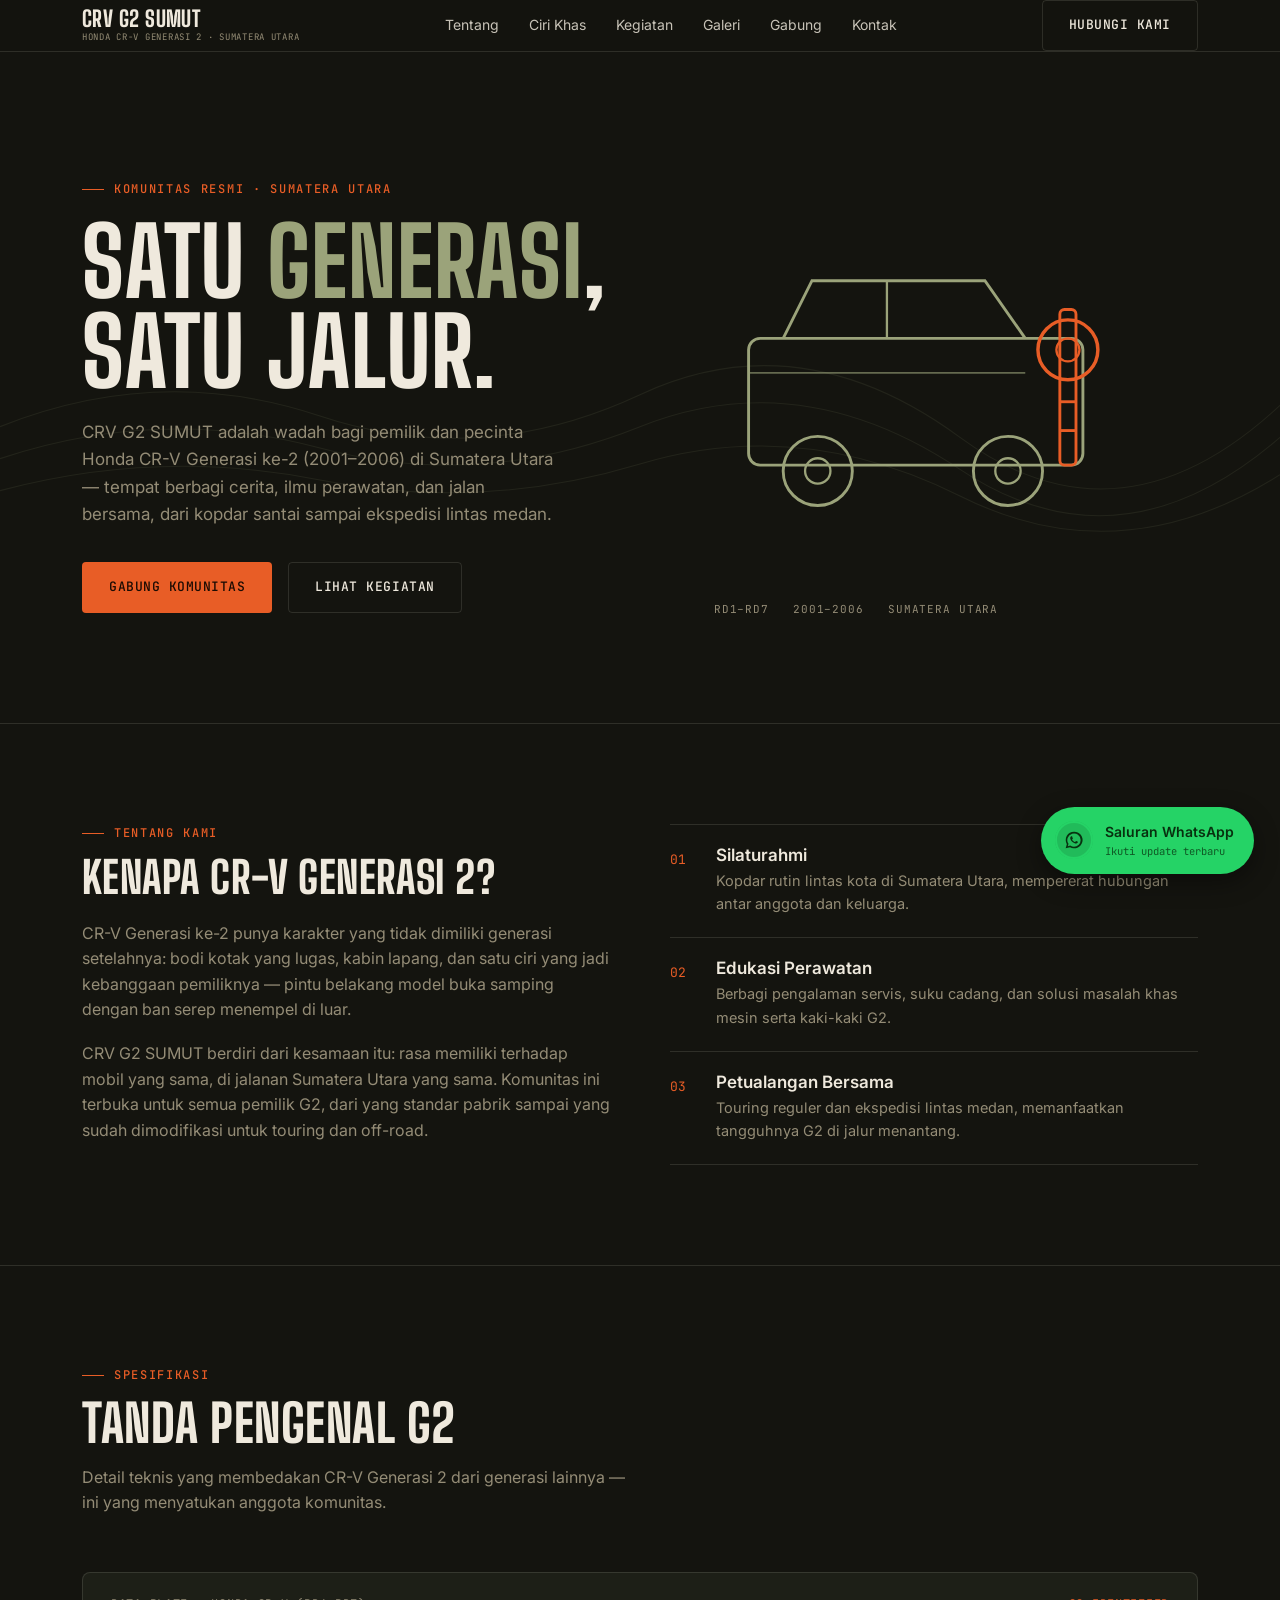
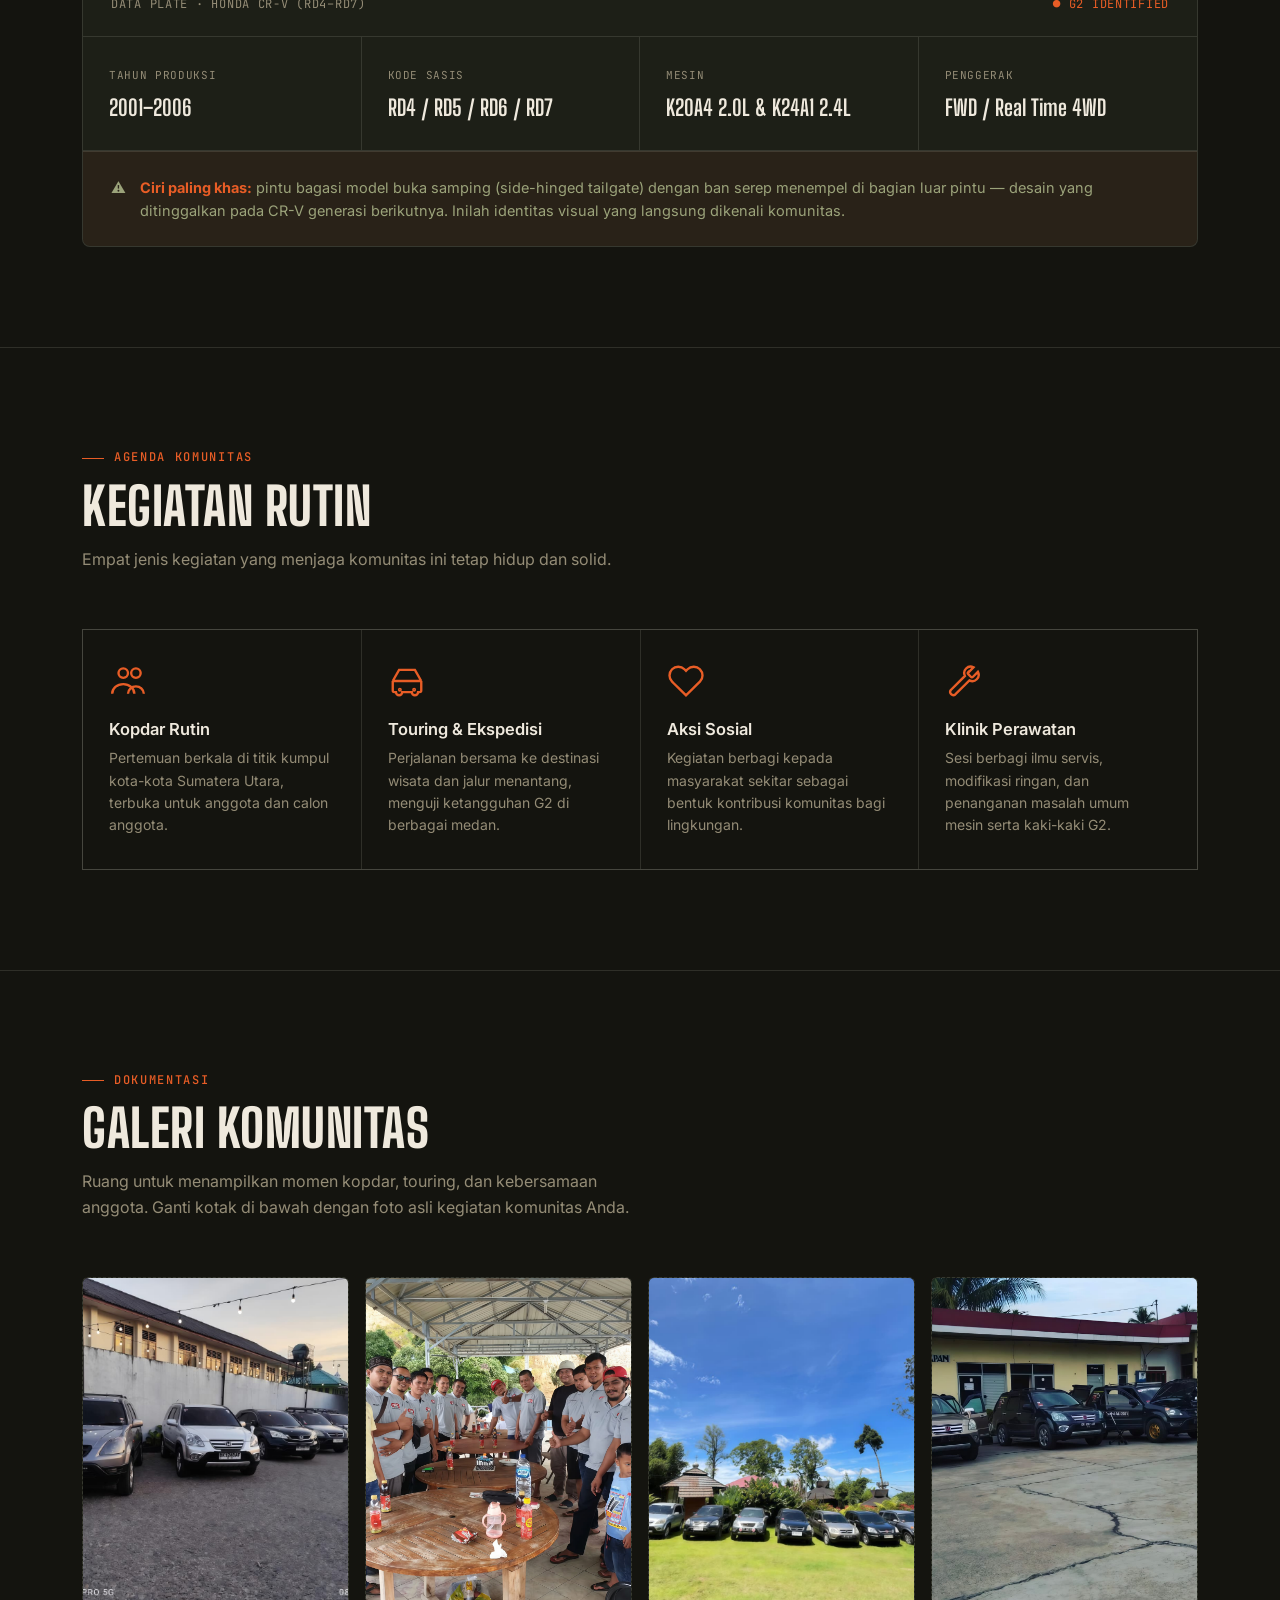
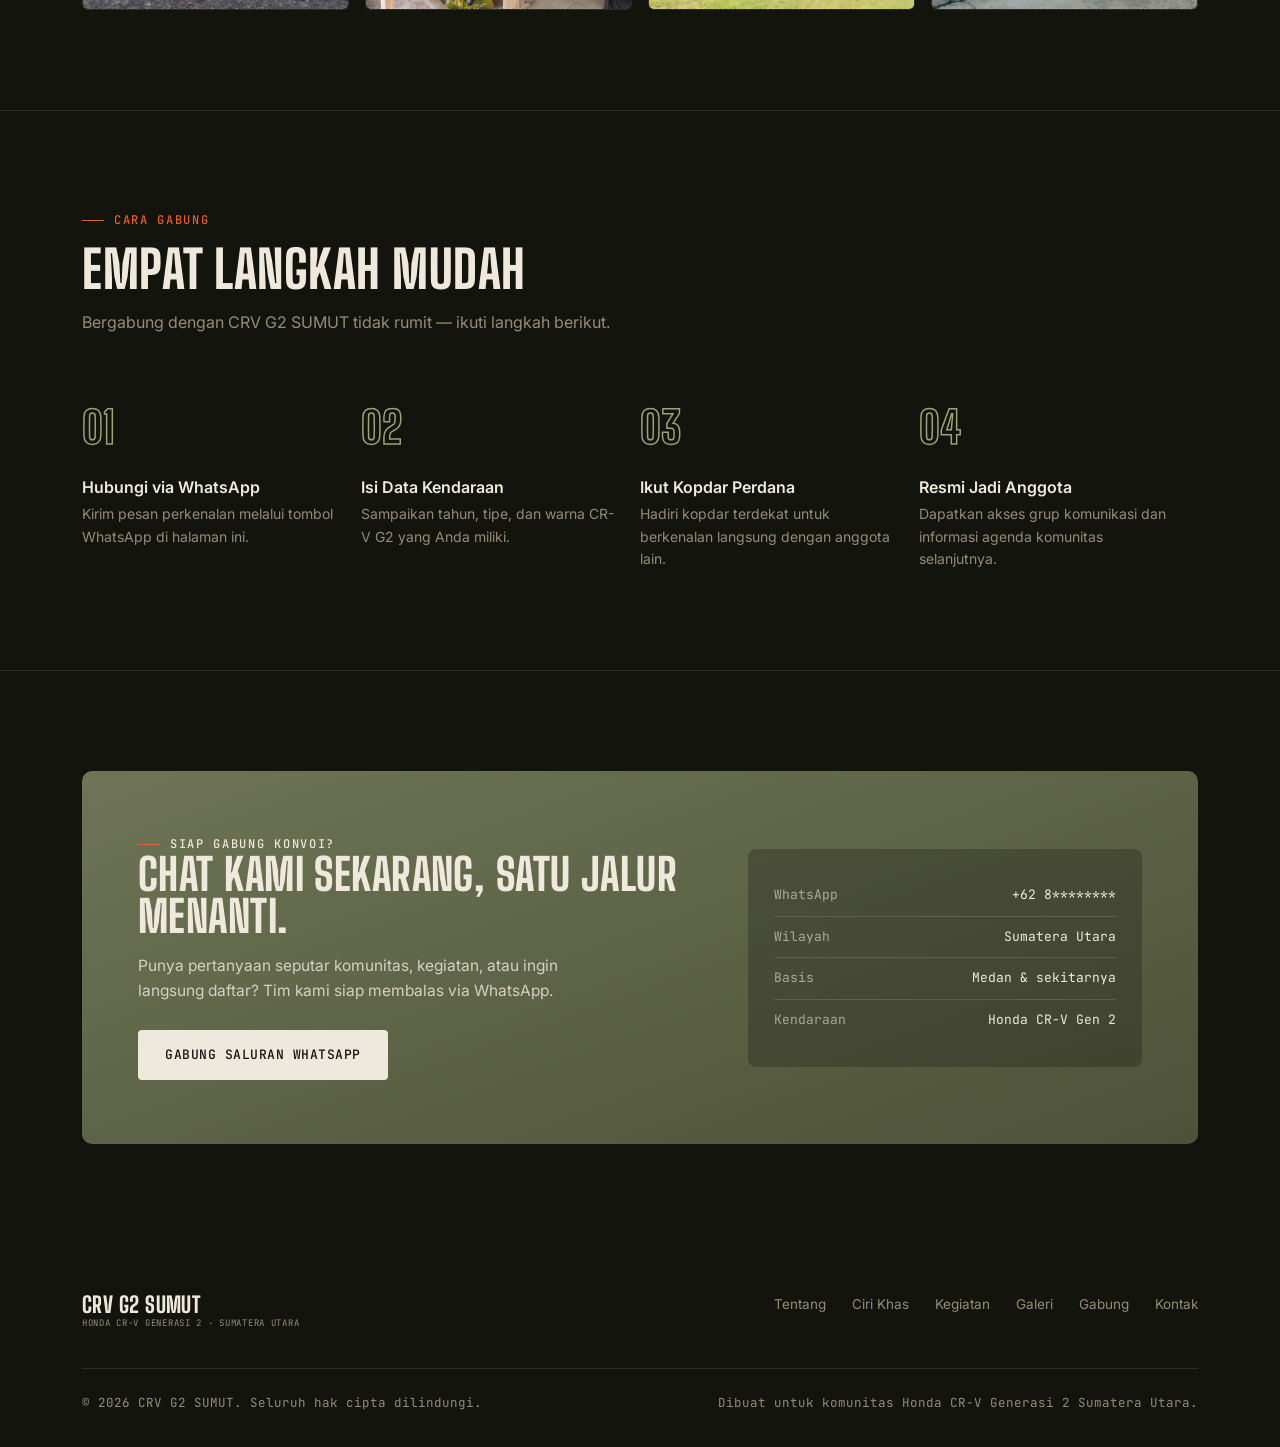
<file: index.html>
<!DOCTYPE html>
<html lang="id">
<head>
<meta charset="UTF-8">
<meta name="viewport" content="width=device-width, initial-scale=1.0">
<title>CRV G2 SUMUT — Komunitas Honda CR-V Generasi 2 Sumatera Utara</title>
<meta name="description" content="CRV G2 SUMUT adalah komunitas pemilik dan pecinta Honda CR-V Generasi ke-2 di Sumatera Utara. Kopdar, touring, edukasi perawatan, dan silaturahmi.">
<link rel="preconnect" href="https://fonts.googleapis.com">
<link rel="preconnect" href="https://fonts.gstatic.com" crossorigin>
<link href="https://fonts.googleapis.com/css2?family=Big+Shoulders+Display:wght@600;700;800;900&family=Inter:wght@400;500;600;700&family=JetBrains+Mono:wght@400;500;600&display=swap" rel="stylesheet">
<link rel="stylesheet" href="/style.css">
</head>
<body>

<header>
  <nav class="wrap">
    <div class="logo">CRV G2 SUMUT<span>HONDA CR-V GENERASI 2 &middot; SUMATERA UTARA</span></div>
    <div class="navlinks" id="navlinks">
      <a href="#tentang">Tentang</a>
      <a href="#spesifikasi">Ciri Khas</a>
      <a href="#kegiatan">Kegiatan</a>
      <a href="#galeri">Galeri</a>
      <a href="#gabung">Gabung</a>
      <a href="#kontak">Kontak</a>
    </div>
    <div class="navcta">
      <a href="https://whatsapp.com/channel/0029VbCvOsqCRs1vLYOgy22l" target="_blank" rel="noopener" class="btn btn-outline">Hubungi Kami</a>
      <button class="menu-toggle" id="menuToggle" aria-label="Buka menu">
        <svg viewBox="0 0 24 24" fill="none" stroke="currentColor" stroke-width="2"><path d="M4 6h16M4 12h16M4 18h16"/></svg>
      </button>
    </div>
  </nav>
</header>

<section class="hero">
  <svg class="hero-topo" viewBox="0 0 1200 500" preserveAspectRatio="none" xmlns="http://www.w3.org/2000/svg">
    <path d="M0,400 Q150,340 300,390 T600,370 T900,410 T1200,380" stroke="#6E7455" stroke-width="1" fill="none"/>
    <path d="M0,430 Q150,380 300,420 T600,400 T900,440 T1200,410" stroke="#6E7455" stroke-width="1" fill="none"/>
    <path d="M0,460 Q150,420 300,450 T600,435 T900,465 T1200,445" stroke="#6E7455" stroke-width="1" fill="none"/>
  </svg>
  <div class="wrap hero-grid">
    <div>
      <div class="eyebrow">KOMUNITAS RESMI &middot; SUMATERA UTARA</div>
      <h1>Satu <em>Generasi</em>,<br>Satu Jalur.</h1>
      <p class="lead">CRV G2 SUMUT adalah wadah bagi pemilik dan pecinta Honda CR-V Generasi ke-2 (2001–2006) di Sumatera Utara — tempat berbagi cerita, ilmu perawatan, dan jalan bersama, dari kopdar santai sampai ekspedisi lintas medan.</p>
      <div class="hero-ctas">
        <a href="https://whatsapp.com/channel/0029VbCvOsqCRs1vLYOgy22l" target="_blank" rel="noopener" class="btn btn-primary">Gabung Komunitas</a>
        <a href="#kegiatan" class="btn btn-outline">Lihat Kegiatan</a>
      </div>
    </div>
    <div class="hero-visual">
      <svg viewBox="0 0 420 340" xmlns="http://www.w3.org/2000/svg">
        <rect x="30" y="120" width="290" height="110" rx="10" fill="none" stroke="#9BA37A" stroke-width="2.5"/>
        <path d="M60,120 L85,70 L235,70 L270,120" fill="none" stroke="#9BA37A" stroke-width="2.5"/>
        <line x1="150" y1="70" x2="150" y2="120" stroke="#9BA37A" stroke-width="2"/>
        <line x1="30" y1="150" x2="270" y2="150" stroke="#9BA37A" stroke-width="1.4" opacity="0.6"/>
        <circle cx="90" cy="235" r="30" fill="none" stroke="#9BA37A" stroke-width="2.5"/>
        <circle cx="90" cy="235" r="11" fill="none" stroke="#9BA37A" stroke-width="2"/>
        <circle cx="255" cy="235" r="30" fill="none" stroke="#9BA37A" stroke-width="2.5"/>
        <circle cx="255" cy="235" r="11" fill="none" stroke="#9BA37A" stroke-width="2"/>
        <rect x="300" y="95" width="14" height="135" rx="4" fill="none" stroke="#E85D26" stroke-width="2.5"/>
        <circle cx="307" cy="130" r="26" fill="none" stroke="#E85D26" stroke-width="3"/>
        <circle cx="307" cy="130" r="10" fill="none" stroke="#E85D26" stroke-width="2"/>
        <line x1="300" y1="175" x2="314" y2="175" stroke="#E85D26" stroke-width="2.5"/>
        <line x1="300" y1="200" x2="314" y2="200" stroke="#E85D26" stroke-width="2.5"/>
      </svg>
      <div class="plate"><span>RD1&ndash;RD7</span><span>2001&ndash;2006</span><span>SUMATERA UTARA</span></div>
    </div>
  </div>
</section>

<section id="tentang">
  <div class="wrap about-grid reveal">
    <div class="about-text">
      <div class="eyebrow">TENTANG KAMI</div>
      <h2 style="margin-top:14px;font-size:clamp(30px,4vw,44px);">Kenapa CR-V Generasi 2?</h2>
      <p style="margin-top:22px;">CR-V Generasi ke-2 punya karakter yang tidak dimiliki generasi setelahnya: bodi kotak yang lugas, kabin lapang, dan satu ciri yang jadi kebanggaan pemiliknya — pintu belakang model buka samping dengan ban serep menempel di luar.</p>
      <p>CRV G2 SUMUT berdiri dari kesamaan itu: rasa memiliki terhadap mobil yang sama, di jalanan Sumatera Utara yang sama. Komunitas ini terbuka untuk semua pemilik G2, dari yang standar pabrik sampai yang sudah dimodifikasi untuk touring dan off-road.</p>
    </div>
    <div class="pillars">
      <div class="pillar">
        <div class="pillar-num">01</div>
        <div><h3>Silaturahmi</h3><p>Kopdar rutin lintas kota di Sumatera Utara, mempererat hubungan antar anggota dan keluarga.</p></div>
      </div>
      <div class="pillar">
        <div class="pillar-num">02</div>
        <div><h3>Edukasi Perawatan</h3><p>Berbagi pengalaman servis, suku cadang, dan solusi masalah khas mesin serta kaki-kaki G2.</p></div>
      </div>
      <div class="pillar">
        <div class="pillar-num">03</div>
        <div><h3>Petualangan Bersama</h3><p>Touring reguler dan ekspedisi lintas medan, memanfaatkan tangguhnya G2 di jalur menantang.</p></div>
      </div>
    </div>
  </div>
</section>

<section id="spesifikasi">
  <div class="wrap reveal">
    <div class="section-head">
      <div class="eyebrow">SPESIFIKASI</div>
      <h2>Tanda Pengenal G2</h2>
      <p>Detail teknis yang membedakan CR-V Generasi 2 dari generasi lainnya — ini yang menyatukan anggota komunitas.</p>
    </div>
    <div class="specsheet">
      <div class="spec-top"><span>DATA PLATE &middot; HONDA CR-V (RD4&ndash;RD7)</span><span class="dot">&#9679; G2 IDENTIFIED</span></div>
      <div class="spec-grid">
        <div class="spec-item">
          <div class="spec-label">Tahun Produksi</div>
          <div class="spec-value">2001&ndash;2006</div>
        </div>
        <div class="spec-item">
          <div class="spec-label">Kode Sasis</div>
          <div class="spec-value">RD4 / RD5 / RD6 / RD7</div>
        </div>
        <div class="spec-item">
          <div class="spec-label">Mesin</div>
          <div class="spec-value">K20A4 2.0L &amp; K24A1 2.4L</div>
        </div>
        <div class="spec-item">
          <div class="spec-label">Penggerak</div>
          <div class="spec-value">FWD / Real Time 4WD</div>
        </div>
        <div class="spec-note">
          <span>&#9888;</span>
          <span><strong>Ciri paling khas:</strong> pintu bagasi model buka samping (side-hinged tailgate) dengan ban serep menempel di bagian luar pintu — desain yang ditinggalkan pada CR-V generasi berikutnya. Inilah identitas visual yang langsung dikenali komunitas.</span>
        </div>
      </div>
    </div>
  </div>
</section>

<section id="kegiatan">
  <div class="wrap reveal">
    <div class="section-head">
      <div class="eyebrow">AGENDA KOMUNITAS</div>
      <h2>Kegiatan Rutin</h2>
      <p>Empat jenis kegiatan yang menjaga komunitas ini tetap hidup dan solid.</p>
    </div>
  </div>
  <div class="wrap">
    <div class="activity-grid">
      <div class="activity-card">
        <svg class="activity-icon" viewBox="0 0 24 24" fill="none" stroke="currentColor" stroke-width="1.5"><circle cx="9" cy="7" r="3"/><circle cx="17" cy="7" r="3"/><path d="M2 20c0-3.3 3.1-6 7-6s7 2.7 7 6M12 20c0-2.5 2.2-4.6 5-4.6s5 2.1 5 4.6"/></svg>
        <h3>Kopdar Rutin</h3>
        <p>Pertemuan berkala di titik kumpul kota-kota Sumatera Utara, terbuka untuk anggota dan calon anggota.</p>
      </div>
      <div class="activity-card">
        <svg class="activity-icon" viewBox="0 0 24 24" fill="none" stroke="currentColor" stroke-width="1.5"><path d="M3 12l4-7h10l4 7M3 12v6a1 1 0 001 1h1a2 2 0 004 0h6a2 2 0 004 0h1a1 1 0 001-1v-6M3 12h18"/><circle cx="7.5" cy="17.5" r="0.5"/><circle cx="16.5" cy="17.5" r="0.5"/></svg>
        <h3>Touring &amp; Ekspedisi</h3>
        <p>Perjalanan bersama ke destinasi wisata dan jalur menantang, menguji ketangguhan G2 di berbagai medan.</p>
      </div>
      <div class="activity-card">
        <svg class="activity-icon" viewBox="0 0 24 24" fill="none" stroke="currentColor" stroke-width="1.5"><path d="M20.8 4.6a5.5 5.5 0 00-7.8 0L12 5.6l-1-1a5.5 5.5 0 10-7.8 7.8l1 1L12 21l7.8-7.6 1-1a5.5 5.5 0 000-7.8z"/></svg>
        <h3>Aksi Sosial</h3>
        <p>Kegiatan berbagi kepada masyarakat sekitar sebagai bentuk kontribusi komunitas bagi lingkungan.</p>
      </div>
      <div class="activity-card">
        <svg class="activity-icon" viewBox="0 0 24 24" fill="none" stroke="currentColor" stroke-width="1.5"><path d="M14.7 6.3a1 1 0 000 1.4l1.6 1.6a1 1 0 001.4 0l3.1-3.1a4 4 0 01-5.4 5.4L6.5 20.5a2 2 0 01-2.8-2.8l8.9-8.9a4 4 0 015.4-5.4l-3.1 3.1z"/></svg>
        <h3>Klinik Perawatan</h3>
        <p>Sesi berbagi ilmu servis, modifikasi ringan, dan penanganan masalah umum mesin serta kaki-kaki G2.</p>
      </div>
    </div>
  </div>
</section>

<section id="galeri">
  <div class="wrap reveal">
    <div class="section-head">
      <div class="eyebrow">DOKUMENTASI</div>
      <h2>Galeri Komunitas</h2>
      <p>Ruang untuk menampilkan momen kopdar, touring, dan kebersamaan anggota. Ganti kotak di bawah dengan foto asli kegiatan komunitas Anda.</p>
    </div>
    <div class="gallery-grid">
      <div class="gallery-item">
        <img src="/[ic3.jpeg" alt="Kopdar CRV G2 SUMUT">
      </div>
      <div class="gallery-item">
        <img src="/1.jpeg" alt="Kopdar CRV G2 SUMUT">
      </div>
      <div class="gallery-item">
        <img src="/pic1.jpeg" alt="Kopdar CRV G2 SUMUT">
      </div>
      <div class="gallery-item">
        <img src="/pic2.jpeg" alt="Kopdar CRV G2 SUMUT">
      </div>
    </div>
  </div>
</section>

<section id="gabung">
  <div class="wrap reveal">
    <div class="section-head">
      <div class="eyebrow">CARA GABUNG</div>
      <h2>Empat Langkah Mudah</h2>
      <p>Bergabung dengan CRV G2 SUMUT tidak rumit — ikuti langkah berikut.</p>
    </div>
    <div class="steps">
      <div class="step">
        <div class="step-num">01</div>
        <h3>Hubungi via WhatsApp</h3>
        <p>Kirim pesan perkenalan melalui tombol WhatsApp di halaman ini.</p>
      </div>
      <div class="step">
        <div class="step-num">02</div>
        <h3>Isi Data Kendaraan</h3>
        <p>Sampaikan tahun, tipe, dan warna CR-V G2 yang Anda miliki.</p>
      </div>
      <div class="step">
        <div class="step-num">03</div>
        <h3>Ikut Kopdar Perdana</h3>
        <p>Hadiri kopdar terdekat untuk berkenalan langsung dengan anggota lain.</p>
      </div>
      <div class="step">
        <div class="step-num">04</div>
        <h3>Resmi Jadi Anggota</h3>
        <p>Dapatkan akses grup komunikasi dan informasi agenda komunitas selanjutnya.</p>
      </div>
    </div>
  </div>
</section>

<section id="kontak" style="border-bottom:none;">
  <div class="wrap reveal">
    <div class="contact-box">
      <div>
        <div class="eyebrow" style="color:var(--bone);">SIAP GABUNG KONVOI?</div>
        <h2>Chat kami sekarang, satu jalur menanti.</h2>
        <p>Punya pertanyaan seputar komunitas, kegiatan, atau ingin langsung daftar? Tim kami siap membalas via WhatsApp.</p>
        <a href="https://whatsapp.com/channel/0029VbCvOsqCRs1vLYOgy22l" target="_blank" rel="noopener" class="btn btn-primary">Gabung Saluran WhatsApp</a>
      </div>
      <div class="contact-side">
        <div class="row"><span>WhatsApp</span><span>+62 8********</span></div>
        <div class="row"><span>Wilayah</span><span>Sumatera Utara</span></div>
        <div class="row"><span>Basis</span><span>Medan &amp; sekitarnya</span></div>
        <div class="row"><span>Kendaraan</span><span>Honda CR-V Gen 2</span></div>
      </div>
    </div>
  </div>
</section>

<footer>
  <div class="wrap">
    <div class="footer-grid">
      <div class="logo">CRV G2 SUMUT<span>HONDA CR-V GENERASI 2 &middot; SUMATERA UTARA</span></div>
      <div class="footer-links">
        <a href="#tentang">Tentang</a>
        <a href="#spesifikasi">Ciri Khas</a>
        <a href="#kegiatan">Kegiatan</a>
        <a href="#galeri">Galeri</a>
        <a href="#gabung">Gabung</a>
        <a href="#kontak">Kontak</a>
      </div>
    </div>
    <div class="footer-bottom">
      <span>&copy; 2026 CRV G2 SUMUT. Seluruh hak cipta dilindungi.</span>
      <span>Dibuat untuk komunitas Honda CR-V Generasi 2 Sumatera Utara.</span>
    </div>
  </div>
</footer>

<a href="https://whatsapp.com/channel/0029VbCvOsqCRs1vLYOgy22l" target="_blank" rel="noopener" class="wa-float">
  <span class="ring"><span class="pulse"></span>
    <svg viewBox="0 0 24 24" fill="currentColor"><path d="M12 2a10 10 0 00-8.6 15L2 22l5.2-1.4A10 10 0 1012 2zm0 18a8 8 0 01-4.1-1.1l-.3-.2-3 .8.8-2.9-.2-.3A8 8 0 1120 12a8 8 0 01-8 8zm4.4-6c-.2-.1-1.4-.7-1.6-.8-.2-.1-.4-.1-.5.1-.2.2-.6.8-.8 1-.1.2-.3.2-.5.1-.2-.1-1-.4-1.9-1.2-.7-.6-1.2-1.4-1.3-1.6-.1-.2 0-.4.1-.5.1-.1.2-.3.4-.4.1-.1.2-.2.3-.4a.5.5 0 000-.5c-.1-.1-.5-1.3-.7-1.8-.2-.4-.4-.4-.5-.4h-.5c-.2 0-.4.1-.6.3-.2.2-.8.8-.8 1.9s.8 2.2.9 2.4c.1.2 1.6 2.4 3.8 3.4.5.2.9.4 1.3.5.5.2 1 .1 1.4.1.4-.1 1.4-.6 1.6-1.1.2-.5.2-.9.1-1z"/></svg>
  </span>
  <span class="wa-label">Saluran WhatsApp<small>Ikuti update terbaru</small></span>
</a>

<script src="/script.js"></script>

</body>
</html>
</file>
<file: style.css>
:root{
    --asphalt:#14140F;
    --steel:#1D1F17;
    --card:#23261D;
    --olive:#6E7455;
    --olive-light:#9BA37A;
    --orange:#E85D26;
    --bone:#EFE9DD;
    --dust:#948C76;
    --hairline:rgba(239,233,221,0.12);
    --radius:4px;
    --maxw:1180px;
  }
  *{margin:0;padding:0;box-sizing:border-box;}
  html{scroll-behavior:smooth;}
  body{
    background:var(--asphalt);
    color:var(--bone);
    font-family:'Inter',sans-serif;
    line-height:1.6;
    overflow-x:hidden;
  }
  @media (prefers-reduced-motion: reduce){
    html{scroll-behavior:auto;}
    *{animation-duration:0.001ms !important; transition-duration:0.001ms !important;}
  }
  a{color:inherit;text-decoration:none;}
  img,svg{display:block;max-width:100%;}
  .wrap{max-width:var(--maxw);margin:0 auto;padding:0 32px;}
  .eyebrow{
    font-family:'JetBrains Mono',monospace;
    font-size:12px;
    letter-spacing:0.14em;
    text-transform:uppercase;
    color:var(--orange);
    font-weight:500;
    display:flex;
    align-items:center;
    gap:10px;
  }
  .eyebrow::before{
    content:"";
    width:22px;height:1px;
    background:var(--orange);
    display:inline-block;
  }
  h1,h2,h3{
    font-family:'Big Shoulders Display',sans-serif;
    font-weight:800;
    text-transform:uppercase;
    letter-spacing:0.01em;
    line-height:0.95;
  }
  .btn{
    display:inline-flex;
    align-items:center;
    gap:10px;
    font-family:'JetBrains Mono',monospace;
    font-size:13px;
    font-weight:500;
    letter-spacing:0.04em;
    text-transform:uppercase;
    padding:14px 26px;
    border-radius:var(--radius);
    border:1px solid transparent;
    cursor:pointer;
    transition:transform .15s ease, background .2s ease, border-color .2s ease;
    white-space:nowrap;
  }
  .btn:hover{transform:translateY(-2px);}
  .btn-primary{background:var(--orange);color:#1A0B03;}
  .btn-primary:hover{background:#ff6c30;}
  .btn-outline{border-color:var(--hairline);color:var(--bone);}
  .btn-outline:hover{border-color:var(--olive-light);background:rgba(239,233,221,0.04);}

  /* NAV */
  header{
    position:fixed;top:0;left:0;right:0;z-index:100;
    background:rgba(20,20,15,0.86);
    backdrop-filter:blur(10px);
    border-bottom:1px solid var(--hairline);
  }
  nav{
    max-width:var(--maxw);margin:0 auto;padding:16px 32px;
    display:flex;align-items:center;justify-content:space-between;
  }
  .logo{
    font-family:'Big Shoulders Display',sans-serif;
    font-weight:800;font-size:22px;letter-spacing:0.02em;
    display:flex;flex-direction:column;line-height:1;
  }
  .logo span{
    font-family:'JetBrains Mono',monospace;
    font-size:9px;font-weight:400;color:var(--dust);
    letter-spacing:0.08em;text-transform:none;margin-top:3px;
  }
  .navlinks{display:flex;gap:30px;align-items:center;}
  .navlinks a{
    font-size:14px;color:var(--bone);opacity:0.82;
    transition:opacity .2s;
  }
  .navlinks a:hover{opacity:1;}
  .navcta{display:flex;align-items:center;gap:20px;}
  .menu-toggle{display:none;background:none;border:none;color:var(--bone);cursor:pointer;padding:6px;}
  .menu-toggle svg{width:26px;height:26px;}

  /* HERO */
  .hero{
    position:relative;
    padding:180px 0 110px;
    overflow:hidden;
    border-bottom:1px solid var(--hairline);
  }
  .hero-topo{
    position:absolute;inset:0;
    opacity:0.16;
    pointer-events:none;
  }
  .hero-grid{
    display:grid;
    grid-template-columns:1.1fr 0.9fr;
    gap:40px;
    align-items:center;
    position:relative;
    z-index:2;
  }
  .hero h1{
    font-size:clamp(52px,7.4vw,104px);
    margin:18px 0 22px;
    color:var(--bone);
  }
  .hero h1 em{
    font-style:normal;
    color:var(--olive-light);
  }
  .hero p.lead{
    font-size:17px;
    color:var(--dust);
    max-width:480px;
    margin-bottom:34px;
  }
  .hero-ctas{display:flex;gap:16px;flex-wrap:wrap;}
  .hero-visual{position:relative;}
  .plate{
    position:absolute;
    bottom:-26px;left:0;
    font-family:'JetBrains Mono',monospace;
    font-size:11px;
    color:var(--dust);
    letter-spacing:0.08em;
    display:flex;gap:24px;
  }

  /* SECTION SHARED */
  section{padding:100px 0;border-bottom:1px solid var(--hairline);}
  .section-head{max-width:640px;margin-bottom:56px;}
  .section-head h2{font-size:clamp(34px,4.6vw,52px);margin-top:14px;color:var(--bone);}
  .section-head p{color:var(--dust);margin-top:16px;font-size:16px;max-width:560px;}

  /* ABOUT */
  .about-grid{
    display:grid;grid-template-columns:1fr 1fr;gap:60px;align-items:start;
  }
  .about-text p{color:var(--dust);margin-bottom:18px;font-size:16px;}
  .pillars{display:flex;flex-direction:column;gap:0;}
  .pillar{
    display:flex;gap:20px;padding:22px 0;border-top:1px solid var(--hairline);
  }
  .pillar:last-child{border-bottom:1px solid var(--hairline);}
  .pillar-num{
    font-family:'JetBrains Mono',monospace;color:var(--orange);font-size:13px;
    padding-top:3px;min-width:26px;
  }
  .pillar h3{
    font-family:'Inter',sans-serif;font-weight:600;text-transform:none;
    font-size:17px;letter-spacing:0;margin-bottom:6px;color:var(--bone);
  }
  .pillar p{color:var(--dust);font-size:14.5px;}

  /* SPEC / TANDA PENGENAL */
  .specsheet{
    background:var(--steel);
    border:1px solid var(--hairline);
    border-radius:8px;
    overflow:hidden;
  }
  .spec-top{
    display:flex;justify-content:space-between;align-items:center;
    padding:22px 28px;border-bottom:1px solid var(--hairline);
    font-family:'JetBrains Mono',monospace;font-size:12px;color:var(--dust);
    letter-spacing:0.06em;text-transform:uppercase;
  }
  .spec-top span.dot{color:var(--orange);}
  .spec-grid{
    display:grid;grid-template-columns:repeat(4,1fr);
  }
  .spec-item{
    padding:30px 26px;border-right:1px solid var(--hairline);border-bottom:1px solid var(--hairline);
  }
  .spec-item:nth-child(4n){border-right:none;}
  .spec-label{
    font-family:'JetBrains Mono',monospace;font-size:11px;color:var(--dust);
    letter-spacing:0.06em;text-transform:uppercase;margin-bottom:10px;
  }
  .spec-value{
    font-family:'Big Shoulders Display',sans-serif;font-weight:700;font-size:22px;
    color:var(--bone);line-height:1.15;text-transform:none;
  }
  .spec-note{
    grid-column:1/-1;padding:24px 28px;border-top:1px solid var(--hairline);
    background:rgba(232,93,38,0.06);
    font-size:14.5px;color:var(--olive-light);
    display:flex;gap:14px;align-items:flex-start;
  }
  .spec-note strong{color:var(--orange);}

  /* ACTIVITIES */
  .activity-grid{
    display:grid;grid-template-columns:repeat(4,1fr);gap:1px;
    background:var(--hairline);
    border:1px solid var(--hairline);
  }
  .activity-card{
    background:var(--asphalt);
    padding:32px 26px;
    transition:background .2s ease;
  }
  .activity-card:hover{background:var(--steel);}
  .activity-icon{
    width:38px;height:38px;margin-bottom:22px;color:var(--orange);
  }
  .activity-card h3{
    font-family:'Inter',sans-serif;font-weight:600;text-transform:none;
    font-size:16.5px;letter-spacing:0;color:var(--bone);margin-bottom:10px;
  }
  .activity-card p{color:var(--dust);font-size:14px;}

  /* GALLERY */
  .gallery-grid{
    display:grid;grid-template-columns:repeat(4,1fr);gap:16px;
  }
  .gallery-item{
    aspect-ratio:4/5;
    border:1.5px dashed var(--hairline);
    border-radius:6px;
    display:flex;flex-direction:column;align-items:center;justify-content:center;
    gap:12px;
    color:var(--dust);
    background:var(--steel);
    transition:border-color .2s;
    overflow:hidden;
    padding:0;
  }
  .gallery-item:hover{border-color:var(--olive-light);}
  .gallery-item svg{width:30px;height:30px;opacity:0.7;}
  .gallery-item span{font-family:'JetBrains Mono',monospace;font-size:11px;text-align:center;padding:0 14px;letter-spacing:0.03em;}
  .gallery-item img{
    width:100%;
    height:100%;
    object-fit:cover;
    display:block;
    transition:transform .4s ease;
  }
  .gallery-item:hover img{transform:scale(1.05);}

  /* JOIN STEPS */
  .steps{
    display:grid;grid-template-columns:repeat(4,1fr);gap:0;
    counter-reset:step;
  }
  .step{
    position:relative;padding:0 24px 0 0;
  }
  .step:not(:last-child)::after{
    content:"";position:absolute;top:20px;right:0;width:24px;height:1px;background:var(--hairline);
    display:none;
  }
  .step-num{
    font-family:'Big Shoulders Display',sans-serif;font-size:44px;font-weight:800;
    color:transparent;-webkit-text-stroke:1.5px var(--olive-light);
    margin-bottom:18px;
  }
  .step h3{
    font-family:'Inter',sans-serif;font-weight:600;text-transform:none;
    font-size:16px;letter-spacing:0;color:var(--bone);margin-bottom:8px;
  }
  .step p{color:var(--dust);font-size:14px;}

  /* CONTACT */
  .contact-box{
    background:linear-gradient(160deg, var(--olive) 0%, #4d5238 100%);
    border-radius:10px;
    padding:64px 56px;
    display:grid;
    grid-template-columns:1.3fr 0.9fr;
    gap:40px;
    align-items:center;
    position:relative;
    overflow:hidden;
  }
  .contact-box h2{color:var(--bone);font-size:clamp(30px,4vw,44px);margin-bottom:16px;}
  .contact-box p{color:rgba(239,233,221,0.82);font-size:15.5px;max-width:440px;}
  .contact-side{
    background:rgba(20,20,15,0.28);
    border-radius:8px;padding:26px;
    font-family:'JetBrains Mono',monospace;font-size:13px;
  }
  .contact-side .row{display:flex;justify-content:space-between;padding:10px 0;border-bottom:1px solid rgba(239,233,221,0.14);color:var(--bone);}
  .contact-side .row:last-child{border-bottom:none;}
  .contact-side .row span:first-child{color:rgba(239,233,221,0.6);}
  .contact-box .btn-primary{margin-top:26px;background:var(--bone);color:var(--asphalt);}
  .contact-box .btn-primary:hover{background:#fff;}

  /* FOOTER */
  footer{padding:50px 0 34px;}
  .footer-grid{
    display:flex;justify-content:space-between;align-items:flex-start;gap:40px;flex-wrap:wrap;
  }
  .footer-links{display:flex;gap:26px;flex-wrap:wrap;}
  .footer-links a{font-size:13.5px;color:var(--dust);}
  .footer-links a:hover{color:var(--bone);}
  .footer-bottom{
    margin-top:40px;padding-top:24px;border-top:1px solid var(--hairline);
    display:flex;justify-content:space-between;color:var(--dust);font-size:12.5px;
    font-family:'JetBrains Mono',monospace;flex-wrap:wrap;gap:10px;
  }

  /* FLOATING WA BUTTON */
  .wa-float{
    position:fixed;bottom:26px;right:26px;z-index:200;
    display:flex;align-items:center;gap:12px;
    background:#25D366;
    color:#08300f;
    padding:14px 20px 14px 14px;
    border-radius:50px;
    box-shadow:0 8px 24px rgba(0,0,0,0.4);
    font-family:'Inter',sans-serif;font-weight:600;font-size:14px;
    transition:transform .2s ease;
  }
  .wa-float:hover{transform:scale(1.04);}
  .wa-float .ring{
    width:38px;height:38px;border-radius:50%;background:rgba(8,48,15,0.14);
    display:flex;align-items:center;justify-content:center;flex-shrink:0;
    position:relative;
  }
  .wa-float .ring svg{width:20px;height:20px;color:#08300f;}
  .wa-float .pulse{
    position:absolute;inset:0;border-radius:50%;
    border:2px solid #25D366;
    animation:pulse 2s infinite;
  }
  @keyframes pulse{
    0%{transform:scale(1);opacity:0.6;}
    100%{transform:scale(1.7);opacity:0;}
  }
  .wa-label small{display:block;font-weight:400;font-size:10.5px;opacity:0.75;font-family:'JetBrains Mono',monospace;}

  /* reveal animation */
  .reveal{opacity:0;transform:translateY(24px);transition:opacity .7s ease, transform .7s ease;}
  .reveal.in{opacity:1;transform:translateY(0);}

  /* RESPONSIVE */
  @media (max-width:1000px){
    .hero-grid{grid-template-columns:1fr;}
    .hero-visual{order:-1;max-width:340px;margin:0 auto 20px;}
    .about-grid{grid-template-columns:1fr;gap:40px;}
    .spec-grid{grid-template-columns:repeat(2,1fr);}
    .spec-item:nth-child(4n){border-right:1px solid var(--hairline);}
    .spec-item:nth-child(2n){border-right:none;}
    .activity-grid{grid-template-columns:repeat(2,1fr);}
    .gallery-grid{grid-template-columns:repeat(2,1fr);}
    .steps{grid-template-columns:repeat(2,1fr);row-gap:36px;}
    .contact-box{grid-template-columns:1fr;padding:44px 30px;}
  }
  @media (max-width:760px){
    .navlinks{
      position:fixed;top:66px;left:0;right:0;bottom:0;
      background:var(--asphalt);
      flex-direction:column;align-items:flex-start;
      padding:30px 32px;gap:24px;
      transform:translateX(100%);
      transition:transform .3s ease;
      overflow-y:auto;
    }
    .navlinks.open{transform:translateX(0);}
    .navlinks a{font-size:20px;}
    .navcta .btn-outline{display:none;}
    .menu-toggle{display:block;}
    .wrap{padding:0 20px;}
    .hero{padding:130px 0 70px;}
    .hero-ctas{flex-direction:column;align-items:stretch;}
    section{padding:70px 0;}
    .spec-grid{grid-template-columns:1fr;}
    .spec-item{border-right:none !important;}
    .activity-grid{grid-template-columns:1fr;}
    .gallery-grid{grid-template-columns:repeat(2,1fr);}
    .steps{grid-template-columns:1fr;}
    .footer-grid{flex-direction:column;}
    .footer-bottom{flex-direction:column;}
    .wa-float .wa-label{display:none;}
    .wa-float{padding:14px;}
  }
</file>
